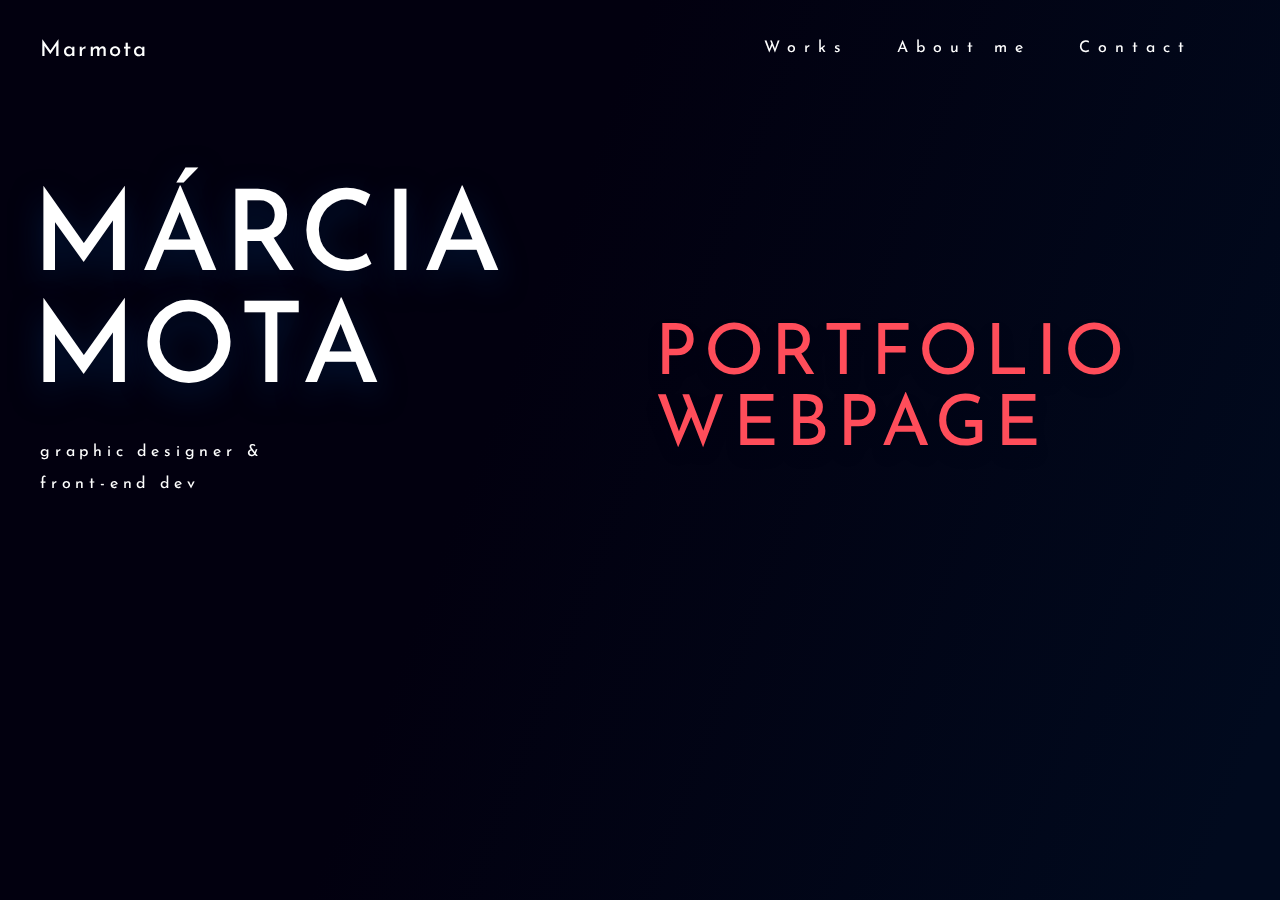
<file: project0/index.html>
<!DOCTYPE html>
<html lang="en">
<head>
    <meta charset="UTF-8">
    <meta name="viewport" content="width=device-width, initial-scale=1.0">
    <meta http-equiv="X-UA-Compatible" content="ie=edge">
    <link rel="stylesheet" type="text/css" href="stylesheet.css">
    <link href="https://fonts.googleapis.com/css?family=Josefin+Sans&display=swap" rel="stylesheet">

<!-- Bootstrap 4 -->
<!-- Latest compiled and minified CSS -->
<link rel="stylesheet" href="https://maxcdn.bootstrapcdn.com/bootstrap/4.3.1/css/bootstrap.min.css">
<!-- jQuery library -->
<script src="https://ajax.googleapis.com/ajax/libs/jquery/3.4.1/jquery.min.js"></script>
<!-- Popper JS -->
<script src="https://cdnjs.cloudflare.com/ajax/libs/popper.js/1.14.7/umd/popper.min.js"></script>
<!-- Latest compiled JavaScript -->
<script src="https://maxcdn.bootstrapcdn.com/bootstrap/4.3.1/js/bootstrap.min.js"></script>

     <title>My Webpage</title>
</head>

<body>
  <header>
      <a id="logoimage" href="index.html">Marmota</a>
      <div class="linksbar">
          <p><a href="works.html">Works</a></p>
          <p><a href="about.html">About me</a></p>
          <p><a href="contact.html">Contact</a></p>
      </div>
</header>

    <div class="jumbotron" style="margin-top: 50px; background-color: transparent;">
      <div class="row">
          <div class="col">
              <p class="name">Márcia<br>Mota</p>
              <p class="title"> graphic designer & <br>front-end dev</p>
          </div>
                <div class="col">
                    <p class="portweb">Portfolio Webpage</p>
                </div>
          </div>
    </div>

        <div class="sky-color"></div>

</body>
</html>
</file>
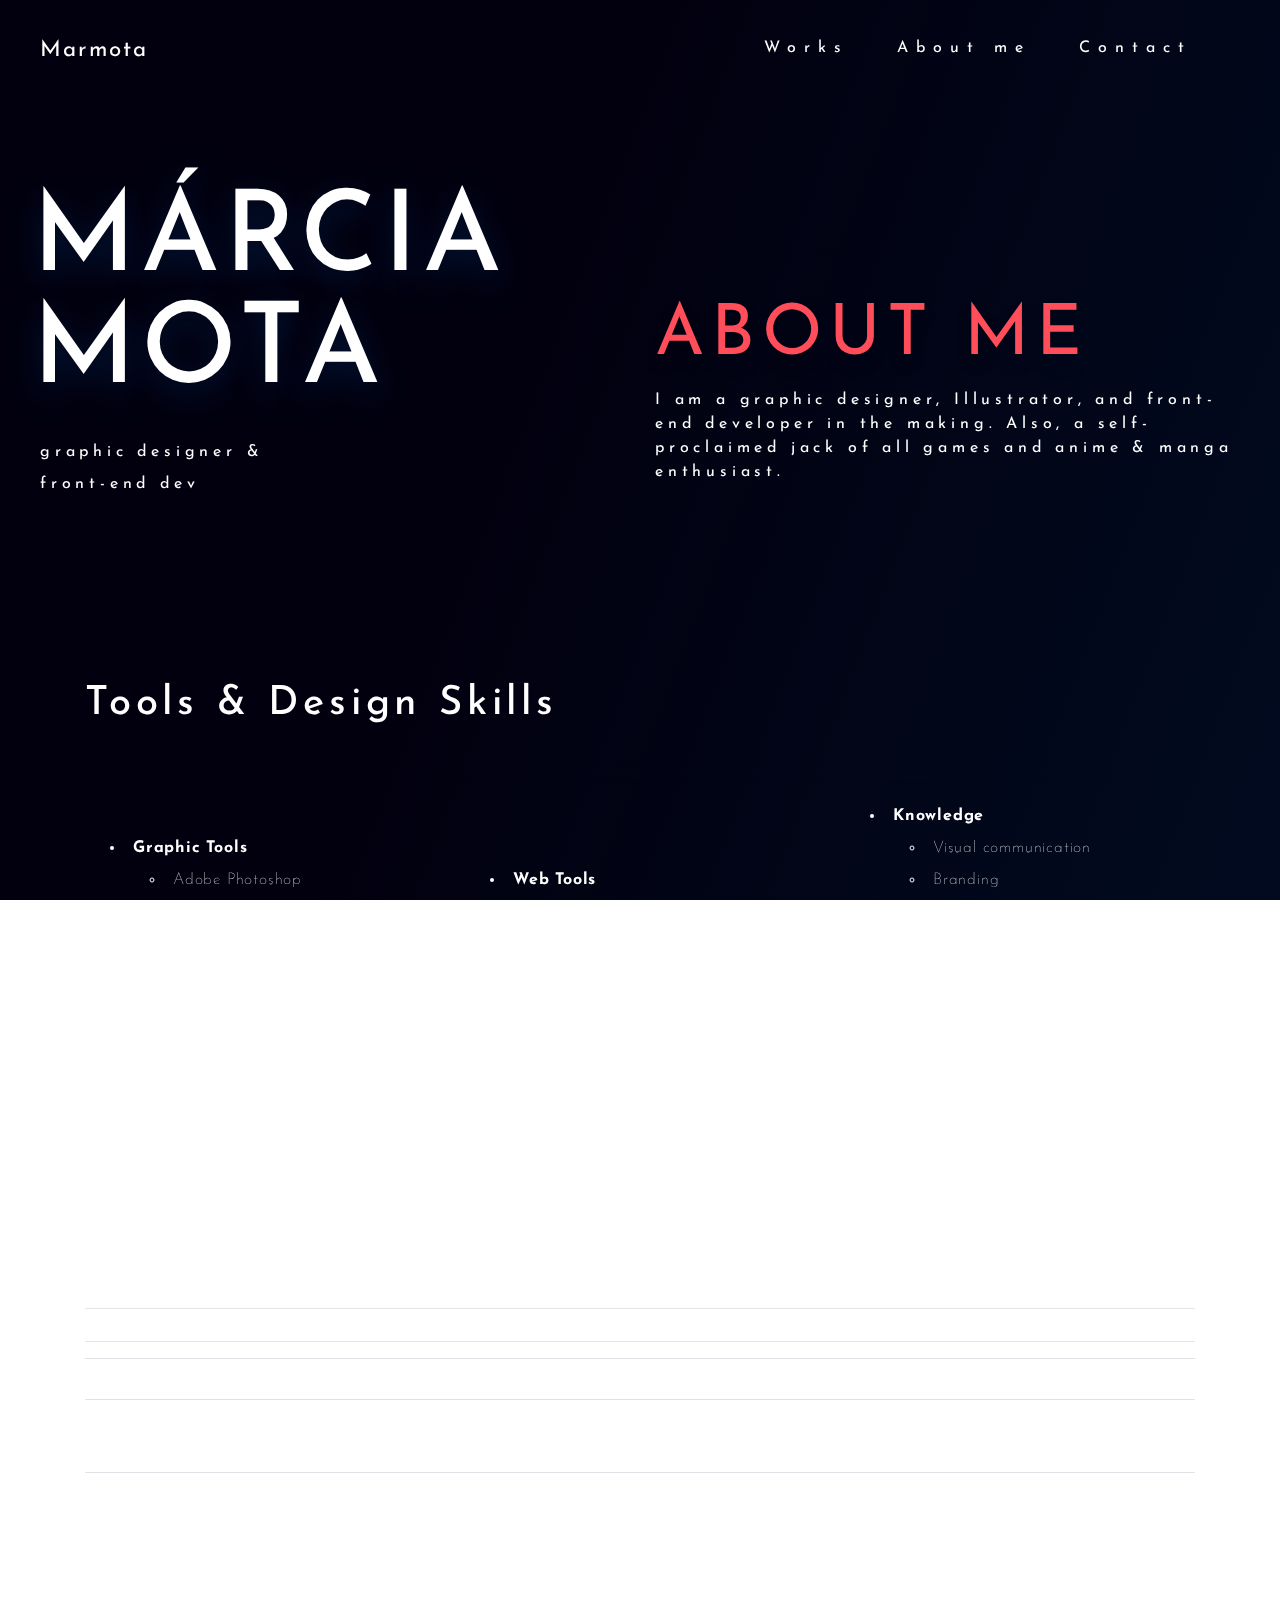
<file: project0/about.html>
<!DOCTYPE html>
<html lang="en">
<head>
    <meta charset="UTF-8">
    <meta name="viewport" content="width=device-width, initial-scale=1.0">
    <meta http-equiv="X-UA-Compatible" content="ie=edge">
    <link rel="stylesheet" type="text/css" href="stylesheet.css">
    <link href="https://fonts.googleapis.com/css?family=Josefin+Sans&display=swap" rel="stylesheet">

<!-- Bootstrap 4 -->
<!-- Latest compiled and minified CSS -->
<link rel="stylesheet" href="https://maxcdn.bootstrapcdn.com/bootstrap/4.0.0/css/bootstrap.min.css">
<!-- jQuery library -->
<script src="https://ajax.googleapis.com/ajax/libs/jquery/3.4.1/jquery.min.js"></script>
<!-- Popper JS -->
<script src="https://cdnjs.cloudflare.com/ajax/libs/popper.js/1.14.7/umd/popper.min.js"></script>
<!-- Latest compiled JavaScript -->
<script src="https://maxcdn.bootstrapcdn.com/bootstrap/4.3.1/js/bootstrap.min.js"></script>

    <title>My Webpage</title>
</head>

<body>
<header>
        <a id="logoimage" href="index.html">Marmota</a>
        <div class="linksbar">
            <p><a href="works.html">Works</a></p>
            <p><a href="about.html">About me</a></p>
            <p><a href="contact.html">Contact</a></p>
        </div>
</header>

<div class="jumbotron" style="margin-top: 50px; background-color: transparent;">
    <div class="row">
        <div class="col">
            <p class="name">Márcia<br>Mota</p>
            <p class="title"> graphic designer & <br>front-end dev</p>
        </div>
        <div class="col">
            <p class="about">About Me</p>
            <p class="perfil">I am a graphic designer, Illustrator, and front-end developer in the making.
                Also, a self-proclaimed jack of all games and anime & manga enthusiast. </p>
        </div>
    </div>
</div>

<div class="container" style="margin-top:100px;">
        <h1 class="titleskills">Tools & Design Skills</h1><hr>
    <div class="row">
        <div class="col">
            <ul>
                <li class="bold">Graphic Tools</li>
                    <ul>
                        <li>Adobe Photoshop</li>
                        <li>Adobe Illustrator</li>
                        <li>Adobe Indesign</li>
                        <li>Adobe Lightroom</li>
                        <li>Adobe After Effects</li>
                        <li>Adobe XD</li>
                    </ul>
        </div>
        <div class="col">
            <ul>
                <li class="bold">Web Tools</li>
                    <ul>
                        <li>HTML5</li>
                        <li>CSS 3</li>
                        <li>JavaScript</li>
                        <li>WordPress</li>
                    </ul>
        </div>
        <div class="col">
                <ul>
                    <li class="bold">Knowledge</li>
                    <ul>
                        <li>Visual communication</li>
                        <li>Branding</li>
                        <li>Editorial Design</li>
                        <li>Photography</li>
                        <li>Image editing</li>
                        <li>Illustration</li>
                        <li>Image editing</li>
                        <li>Print processes</li>
                    </ul>
        </div>
    </div>
</div>

<div class="sky-color"> </div>

<div class="container" style="margin-top:100px;">
        <h1 class="titleskills">Professional Experience</h1><hr>
    <div class="row">
        <div class="col">
        <div class='table'>
            <table>

                    <th>From</th>
                    <th>Title</th>
                    <th>Local</th>
                    <th>Description</th>
                    <hr>
                    <tr>
                        <td>2018 –</td>
                        <td>Graphic Design</td>
                        <td>Freelance</td>
                        <td>Creation of comunication elements like emotes and stickies for social media and chat platforms, such as Discord, Twitch and Skype.</td>
                    </tr>
                    <tr>
                        <td>2017 –</td>
                        <td>Graphic Design</td>
                        <td>Faculdade de Farmácia da ULisboa</td>
                        <td>Development and maintenance of the institution’s visual identity, creating
                            and ensuring compliance with graphic standards.
                            Production of graphic elements for print, the institutional website and
                            social media platforms, for dissemination of the training offers, news,
                            services and events carried out by the institution.
                            Participation in the organization of educational fairs, scientific events and
                            tribute ceremonies.
                            Creation of digital platforms (websites and micro-sites) for events and
                            collaboration in the development of the institution website.</td>
                    </tr>
                    <tr>
                        <td>2015 to 2016</td>
                        <td>Graphic Design</td>
                        <td>Portal Martim Moniz</td>
                        <td>Participation, as graphic designer, in the development of several projects,
                            digital and print, in direct contact with the Chinese culture, in order to
                            respond to the needs of the various company branches.</td>
                    </tr>
                     <tr>
                        <td>2011 to 2012</td>
                        <td>Graphic Design</td>
                        <td>PERL (Partnership for Education and Research about Responsible Living)</td>
                        <td>Integration in a designers team for the development of a brochure, for
                                print and digital, with the theme “Education for Global Consciencialization”.</td>
                     </tr>
                    </table>
                </div>
            </div>
        </div>
    </div>
</div>
</div>
</body>
</html>
</file>
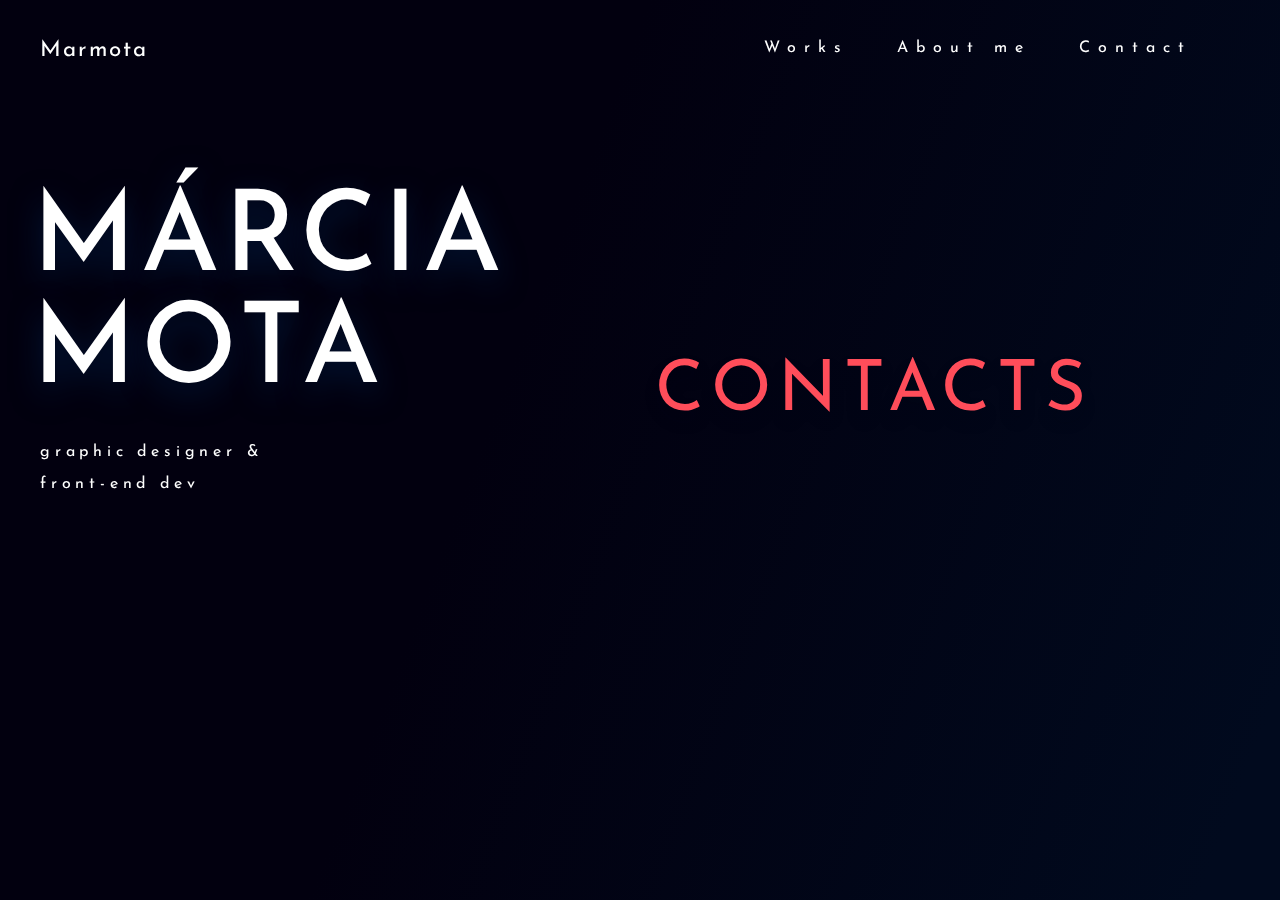
<file: project0/contact.html>
<!DOCTYPE html>
<html lang="en">
<head>
    <meta charset="UTF-8">
    <meta name="viewport" content="width=device-width, initial-scale=1.0">
    <meta http-equiv="X-UA-Compatible" content="ie=edge">
    <link rel="stylesheet" type="text/css" href="stylesheet.css">
    <link href="https://fonts.googleapis.com/css?family=Josefin+Sans&display=swap" rel="stylesheet">

<!-- Bootstrap 4 -->
<!-- Latest compiled and minified CSS -->
<link rel="stylesheet" href="https://maxcdn.bootstrapcdn.com/bootstrap/4.3.1/css/bootstrap.min.css">
<!-- jQuery library -->
<script src="https://ajax.googleapis.com/ajax/libs/jquery/3.4.1/jquery.min.js"></script>
<!-- Popper JS -->
<script src="https://cdnjs.cloudflare.com/ajax/libs/popper.js/1.14.7/umd/popper.min.js"></script>
<!-- Latest compiled JavaScript -->
<script src="https://maxcdn.bootstrapcdn.com/bootstrap/4.3.1/js/bootstrap.min.js"></script>

    <title>My Webpage</title>
</head>

<body>
  <header>
      <a id="logoimage" href="index.html">Marmota</a>
      <div class="linksbar">
          <p><a href="works.html">Works</a></p>
          <p><a href="about.html">About me</a></p>
          <p><a href="contact.html">Contact</a></p>
      </div>
</header>

    <div class="jumbotron" style="margin-top: 50px; background-color: transparent;">
    <div class="row">
        <div class="col">
            <p class="name">Márcia<br>Mota</p>
            <p class="title"> graphic designer & <br>front-end dev</p>
        </div>
                <div class="col">
                    <p class="contact">Contacts</p>
                </div>
          </div>
    </div>

        <div class="sky-color"> </div>

</body>
</html>
</file>
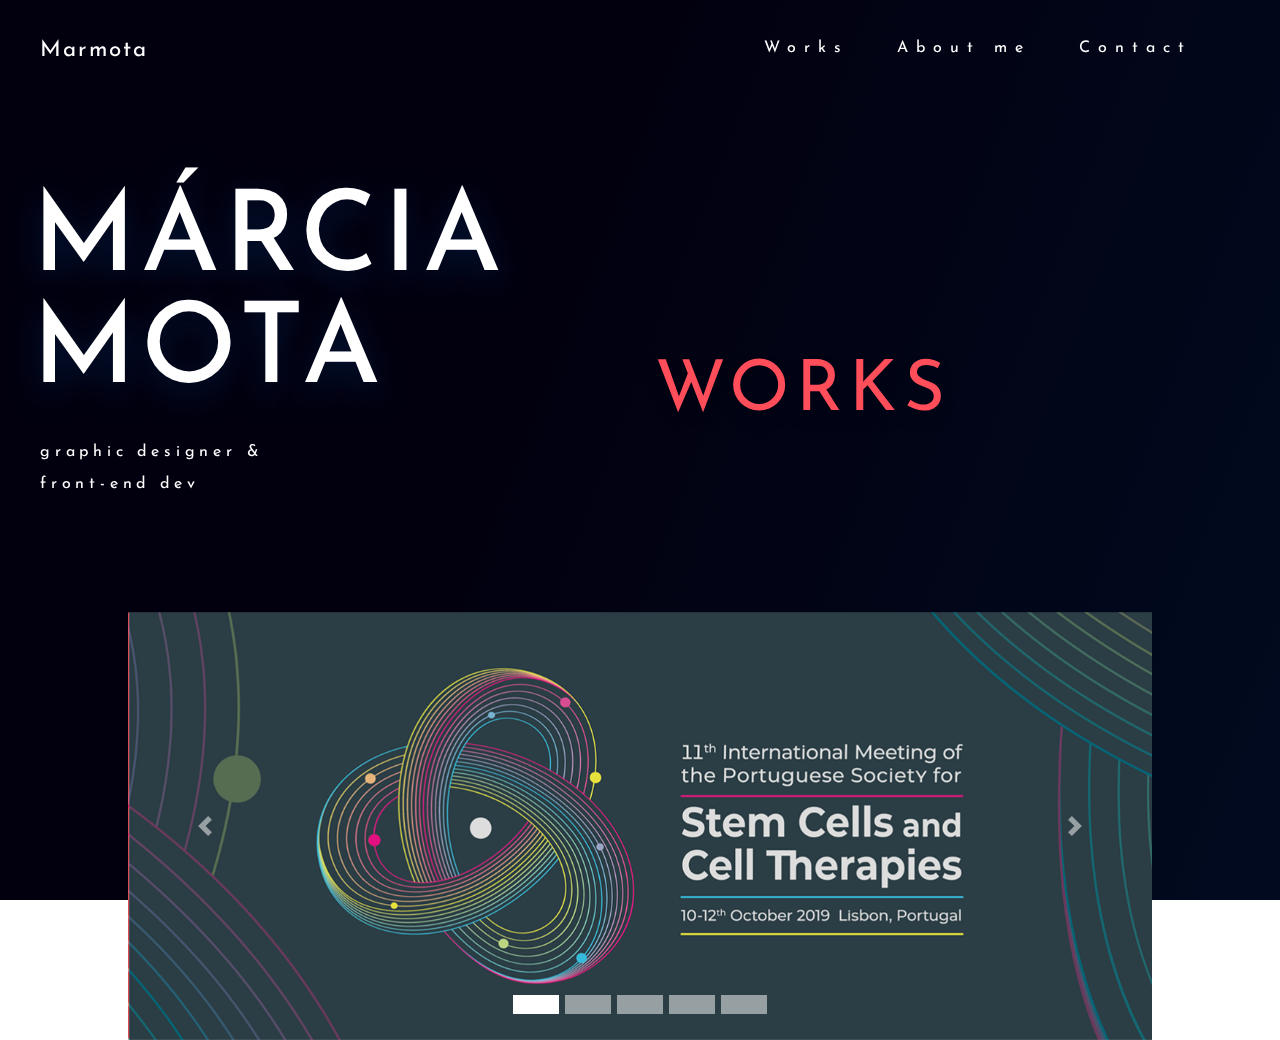
<file: project0/works.html>
<!DOCTYPE html>
<html lang="en">
<head>
    <meta charset="UTF-8">
    <meta name="viewport" content="width=device-width, initial-scale=1.0">
    <meta http-equiv="X-UA-Compatible" content="ie=edge">
    <link rel="stylesheet" type="text/css" href="stylesheet.css">
    <link href="https://fonts.googleapis.com/css?family=Josefin+Sans&display=swap" rel="stylesheet">

<!-- Bootstrap 4 -->
<!-- Latest compiled and minified CSS -->
<link rel="stylesheet" href="https://maxcdn.bootstrapcdn.com/bootstrap/4.3.1/css/bootstrap.min.css">
<!-- jQuery library -->
<script src="https://ajax.googleapis.com/ajax/libs/jquery/3.4.1/jquery.min.js"></script>
<!-- Popper JS -->
<script src="https://cdnjs.cloudflare.com/ajax/libs/popper.js/1.14.7/umd/popper.min.js"></script>
<!-- Latest compiled JavaScript -->
<script src="https://maxcdn.bootstrapcdn.com/bootstrap/4.3.1/js/bootstrap.min.js"></script>

<title>My Webpage</title>
</head>
<body>
  <header>
      <a id="logoimage" href="index.html">Marmota</a>
      <div class="linksbar">
          <p><a href="works.html">Works</a></p>
          <p><a href="about.html">About me</a></p>
          <p><a href="contact.html">Contact</a></p>
      </div>
</header>

    <div class="jumbotron" style="margin-top: 50px; background-color: transparent;">
    <div class="row">
        <div class="col">
            <p class="name">Márcia<br>Mota</p>
            <p class="title"> graphic designer & <br>front-end dev</p>
        </div>
            <div class="col">
                <p class="about">Works</p>

            </div>
      </div>
</div>



    <div class="sky-color">
      </div>
    <div id="demo" class="carousel slide" data-ride="carousel">

      <!-- Indicators -->
      <ul class="carousel-indicators">
        <li data-target="#demo" data-slide-to="0" class="active"></li>
        <li data-target="#demo" data-slide-to="1"></li>
        <li data-target="#demo" data-slide-to="2"></li>
        <li data-target="#demo" data-slide-to="3"></li>
        <li data-target="#demo" data-slide-to="4"></li>
      </ul>

      <!-- The slideshow -->
      <div class="carousel-inner">
        <div class="carousel-item active">
          <img src="assets/images/pic1.png" alt="SPCE-TC">
        </div>
        <div class="carousel-item">
          <img src="assets/images/pic2.png" alt="RAMPS">
        </div>
        <div class="carousel-item">
          <img src="assets/images/pic3.png" alt="ANBA">
        </div>
        <div class="carousel-item">
          <img src="assets/images/pic4.png" alt="Infographic">
        </div>
        <div class="carousel-item">
          <img src="assets/images/pic5.png" alt="Masters">
        </div>
      </div>

      <!-- Left and right controls -->
      <a class="carousel-control-prev" href="#demo" data-slide="prev">
        <span class="carousel-control-prev-icon"></span>
      </a>
      <a class="carousel-control-next" href="#demo" data-slide="next">
        <span class="carousel-control-next-icon"></span>
      </a>

    </div>





</body>
</html>
</file>
<file: project0/stylesheet.css>
html body {
    box-sizing: border-box;
    font-family: 'Josefin Sans', sans-serif;
    color: #fff;
    line-height: 1;
    letter-spacing: 0.3em;
    margin: 0 auto;
    width: 100%;
}

header {
  display: inline;
    top: 0;
    left: 0;
    width: 100%;
    padding: 40px 40px 0;
    box-sizing: border-box;
    font-family: 'Josefin Sans', sans-serif;
    color: #fff;
    line-height: 1;
    letter-spacing: 0.5em;
}

.linksbar {
    display: flex;
    flex-wrap: wrap;
    justify-content: flex-end;
    color: #fff;
    text-decoration: none;
}

.linksbar > p {
    margin-right: 3rem;
    color: #fff;
}

.linksbar a{
  color: #fff;
}

.linksbar a:hover{
  color: #fff;
  text-decoration: none;
}

#presentation{
    position: absolute;
    overflow: hidden;
    top: 10%;
    margin-left: 11%;
    font-family: 'Josefin Sans', sans-serif;
    color: #fff;
    line-height: 1;
    letter-spacing: 0.5em;
}

#presentation .works {
    top: 5%;
}


p, h1, a {
    color: #fff;
}


.sky-color{
    position: fixed;
    width: 100%;
    height: 100vh;
    top: 0;
    left: 0;
    background-image: linear-gradient( 110.8deg, rgb(2, 0, 15)40%,  rgba(1,10,30,1) 95% );
    z-index: -200;
}

#logoimage{
    text-decoration: none;
    font-size: 1.4rem;
    letter-spacing: 0.1em;
    position: relative;
    z-index: 1000;
    color: #fff;
    float: left;;
}



.title{
    top: 5%;
    line-height: 2rem;
    margin-left: 0.5rem;
}

.name{
    font-size: 7rem;
    text-transform: uppercase;
    margin-bottom: 1.6rem;
    font-weight: 500;
    text-shadow: 0 10px 30px rgba(1, 37, 83, 0.63);
}



#show{
    display: flex;
    margin: auto;
    align-items: center;
    justify-content: center;
    margin-top: 15%;
    margin-left: 20%;
}



#skills, #tools, #knowledge {
    position: relative;
    margin: 3% 12% 0 10%;
    color: #fff;
}

#flex {
    display: flex;
    justify-content: space-between;
}

li {
    padding: 0.5em;
    letter-spacing: 0.05em;
    text-decoration: none;
    font-weight: 100;
}

.bold{
    font-weight: bold;
}

.titleskills{
    display: flex;
    margin: 0 auto 5% auto;
}



table{
    justify-content: flex-end;
    align-items: flex-end;
    letter-spacing: 0;
    color: #fff;
}
.jumbotron{
  margin-top: 50px;
}

td {
    padding: 10px;
    line-height: 1.5em;}

th {
    padding: 10px 0 50px 10px;
    text-align: left;
}

.carousel{
    display: flex;
    align-items: center;
    margin: auto;
    width: 80%;
}

img{
  width: 100%;
}


.works {
    box-sizing: border-box;
    font-family: 'Josefin Sans', sans-serif;
    color: #fff;
    line-height: 1;
}


/**.container{
    max-width: 100px !important;
}**/


.col {
    justify-content: center;
    align-content: space-around;
}


.about, .portweb, .contact{
    font-size: 4.4rem;
    letter-spacing: 0.1em;
    text-shadow: 0 10px 15px rgba(2, 11, 22, 0.2);
    color: #ff4d5a;
    text-transform: uppercase;
    font-family: 'Josefin Sans', sans-serif;
    margin-top: 100px;
}



.perfil{
    line-height: 1.5em;

}

.row{
    max-width: 2000px;
    margin: 0 auto;
}


/** Media Queries **/

@media only screen and (max-width: 500px) {
  .name {
    font-size: 20vw;
}
  .about{
    font-size: 20vw;
  }
  .portweb{
  font-size: 13vw;
}
  .contact{
  font-size: 15vw;
}
  .linksbar {
    display: inline-flex;
    align-items: flex-start;
    justify-content:flex-start;
    margin: 30px auto;
}
}
</file>
